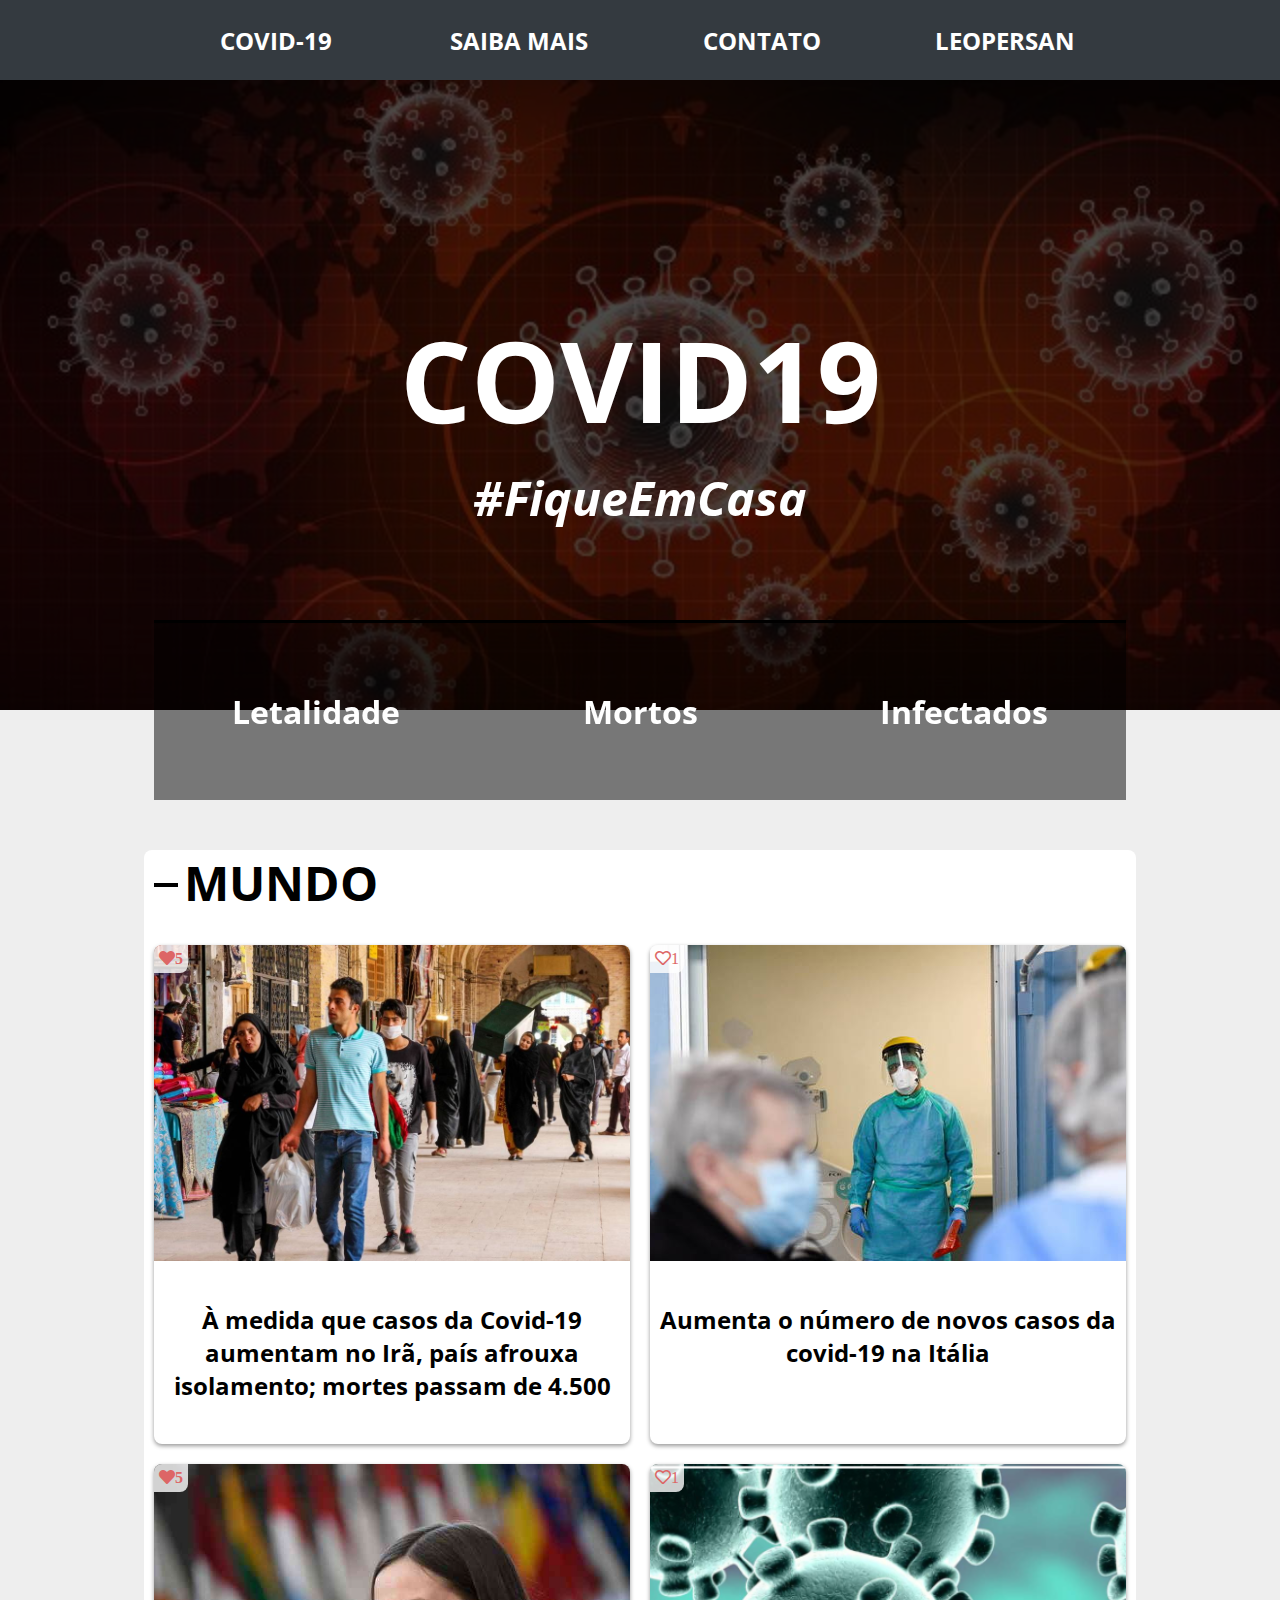
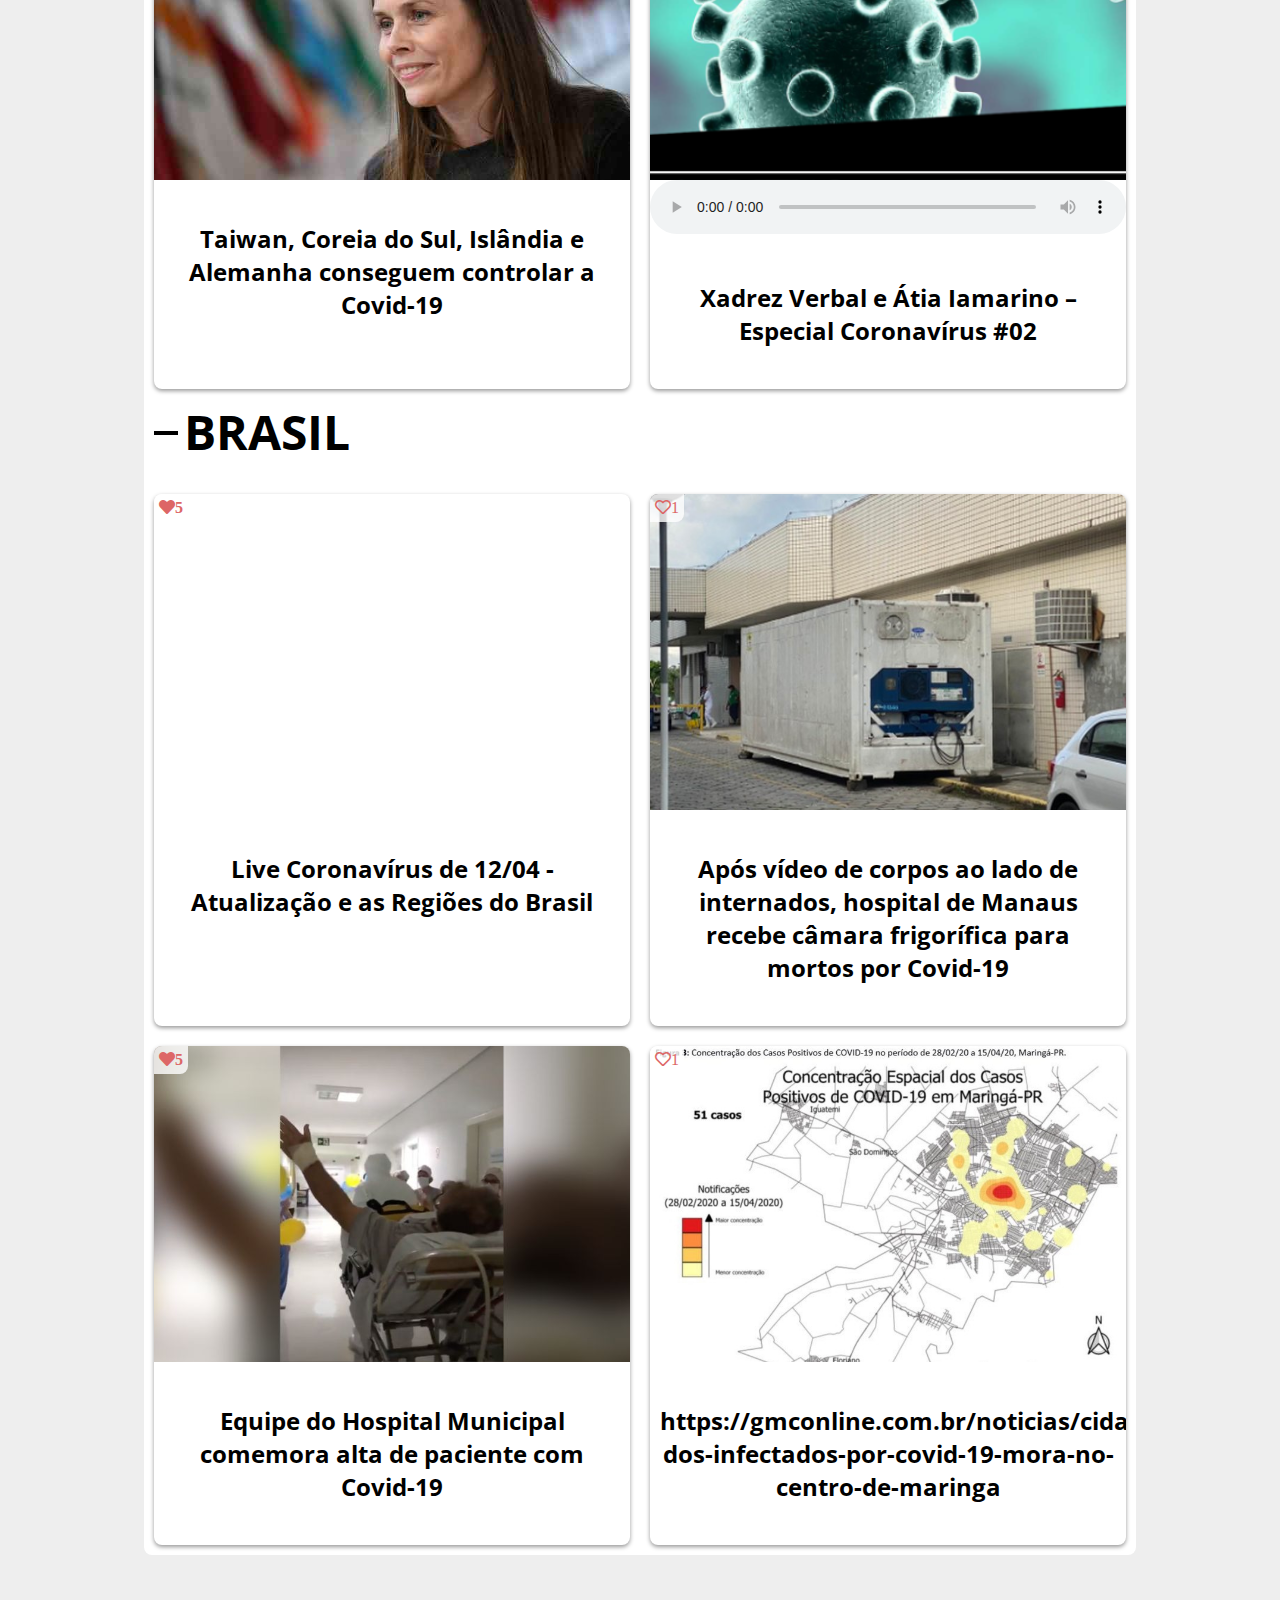
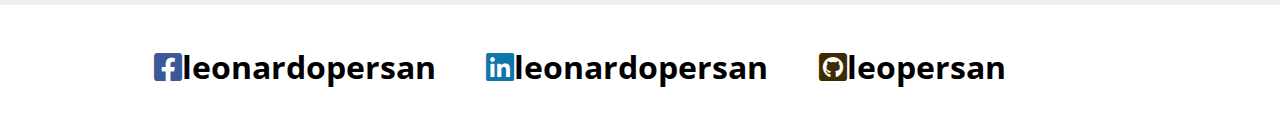
<file: index.html>
<!DOCTYPE html>
<html lang="pt-br">
<head>
    <meta charset="UTF-8">
    <meta name="viewport" content="width=device-width, initial-scale=1.0">
    <title>COVID19</title>
    <link rel="stylesheet" href="styles.css">
    <script src="scripts.js"></script>
</head>
<body>
    <nav>
        <ul class="container">
            <li>
                <a href="index.html">COVID-19</a target="_blank">
            </li>
            <li>
                <a href="more.html">Saiba mais</a target="_blank">
            </li>
            <li>
                <a href="contact.html">Contato</a target="_blank">
            </li>
            <li>
                <a href="https://leopersan.github.io/">LeoPersan</a target="_blank">
            </li>
        </ul>
        <button>
            <i class="fas fa-bars"></i>
        </button>
    </nav>
    <header>
        <div class="blur">
            <div class="container">
                <h1>COVID19</h1>
                <h2>#FiqueEmCasa</h2>
                <div class="data row">
                    <div class="letality row">
                        <span class="number"></span>
                        Letalidade
                    </div>
                    <div class="deceased row">
                        <span class="number"></span>
                        Mortos
                    </div>
                    <div class="infected row">
                        <span class="number"></span>
                        Infectados
                    </div>
                </div>
            </div>
        </div>
    </header>
    <main class="container">
        <div class="world news">
            <a name="world"></a>
            <h3>Mundo</h3>
            <div class="row">
                <div class="new">
                    <div class="shadow">
                        <button>
                            <i class="fas fa-heart">5</i>
                        </button>
                        <a href="https://oglobo.globo.com/mundo/a-medida-que-casos-da-covid-19-aumentam-no-ira-pais-afrouxa-isolamento-mortes-passam-de-4500-24368197" target="_blank">
                            <figure style="background-image: url('img/new1.jpg');"></figure>
                            <h4 class="info">À medida que casos da Covid-19 aumentam no Irã, país afrouxa isolamento; mortes passam de 4.500</h4>
                        </a>
                    </div>
                </div>
                <div class="new">
                    <div class="shadow">
                        <button>
                            <i class="far fa-heart">1</i>
                        </button>
                        <a href="https://noticias.r7.com/saude/aumenta-o-numero-de-novos-casos-da-covid-19-na-italia-16042020" target="_blank">
                            <figure style="background-image: url('img/new2.jpg');"></figure>
                            <h4 class="info">Aumenta o número de novos casos da covid-19 na Itália</h4>
                        </a>
                    </div>
                </div>
                <div class="new">
                    <div class="shadow">
                        <button>
                            <i class="fas fa-heart">5</i>
                        </button>
                        <a href="https://www.correiobraziliense.com.br/app/noticia/mundo/2020/04/17/interna_mundo,845456/taiwan-coreia-do-sul-islandia-e-alemanha-conseguem-controlar-a-covid.shtml" target="_blank">
                            <figure style="background-image: url('img/new3.jpg');"></figure>
                            <h4 class="info">Taiwan, Coreia do Sul, Islândia e Alemanha conseguem controlar a Covid-19</h4>
                        </a>
                    </div>
                </div>
                <div class="new">
                    <div class="shadow">
                        <button>
                            <i class="far fa-heart">1</i>
                        </button>
                        <a href="https://xadrezverbal.com/2020/03/24/xadrez-verbal-e-atila-iamarino-especial-coronavirus-02/" target="_blank">
                            <figure style="background-image: url('img/new4.jpg');"></figure>
                        </a>
                        <audio controls>
                            <source src="https://content.blubrry.com/central3_podcasts___xadrez/Xadrez_Verbal_Especial_Coronavirus_02.mp3" type="audio/mpeg">
                        </audio>
                        <a href="https://xadrezverbal.com/2020/03/24/xadrez-verbal-e-atila-iamarino-especial-coronavirus-02/" target="_blank">
                            <h4 class="info">Xadrez Verbal e Átia Iamarino – Especial Coronavírus #02</h4>
                        </a>
                    </div>
                </div>
            </div>
        </div>
        <div class="brazil news">
            <a name="brazil"></a>
            <h3>Brasil</h3>
            <div class="row">
                <div class="new">
                    <div class="shadow">
                        <button>
                            <i class="fas fa-heart">5</i>
                        </button>
                        <figure>
                            <iframe width="560" height="315" src="https://www.youtube.com/embed/vEwDdXim8bQ" frameborder="0" allow="accelerometer; autoplay; encrypted-media; gyroscope; picture-in-picture" allowfullscreen></iframe>
                        </figure>
                        <a href="https://www.youtube.com/watch?v=vEwDdXim8bQ" target="_blank">
                            <h4 class="info">Live Coronavírus de 12/04 - Atualização e as Regiões do Brasil</h4>
                        </a>
                    </div>
                </div>
                <div class="new">
                    <div class="shadow">
                        <button>
                            <i class="far fa-heart">1</i>
                        </button>
                        <a href="https://g1.globo.com/am/amazonas/noticia/2020/04/17/apos-video-de-corpos-ao-lado-de-internados-hospital-de-manaus-recebe-camara-frigorifica-para-vitimas-de-covid-19.ghtml" target="_blank">
                            <figure style="background-image: url('img/new6.jpg');"></figure>
                            <h4 class="info">Após vídeo de corpos ao lado de internados, hospital de Manaus recebe câmara frigorífica para mortos por Covid-19</h4>
                        </a>
                    </div>
                </div>
                <div class="new">
                    <div class="shadow">
                        <button>
                            <i class="fas fa-heart">5</i>
                        </button>
                        <a href="https://gmconline.com.br/noticias/cidade/equipe-do-hospital-municipal-comemora-alta-de-paciente-com-covid-19" target="_blank">
                            <figure style="background-image: url('img/new7.jpg');"></figure>
                            <h4 class="info">Equipe do Hospital Municipal comemora alta de paciente com Covid-19</h4>
                        </a>
                    </div>
                </div>
                <div class="new">
                    <div class="shadow">
                        <button>
                            <i class="far fa-heart">1</i>
                        </button>
                        <a href="https://gmconline.com.br/noticias/cidade/maioria-dos-infectados-por-covid-19-mora-no-centro-de-maringa" target="_blank">
                            <figure style="background-image: url('img/new8.jpg');"></figure>
                            <h4 class="info">https://gmconline.com.br/noticias/cidade/maioria-dos-infectados-por-covid-19-mora-no-centro-de-maringa</h4>
                        </a>
                    </div>
                </div>
            </div>
        </div>
    </main>
    <footer>
        <a name="footer"></a>
        <div class="container">
            <ul class="row">
                <li>
                    <a href="https://www.facebook.com/leonardopersan" target="_blank">
                        <i class="fab fa-facebook-square"></i>leonardopersan
                    </a>
                </li>
                <li>
                    <a href="https://www.linkedin.com/in/leonardopersan" target="_blank">
                        <i class="fab fa-linkedin"></i>leonardopersan
                    </a>
                </li>
                <li>
                    <a href="https://github.com/leopersan" target="_blank">
                        <i class="fab fa-github-square"></i>leopersan
                    </a>
                </li>
            </ul>
        </div>
    </footer>
</body>
</html>
</file>
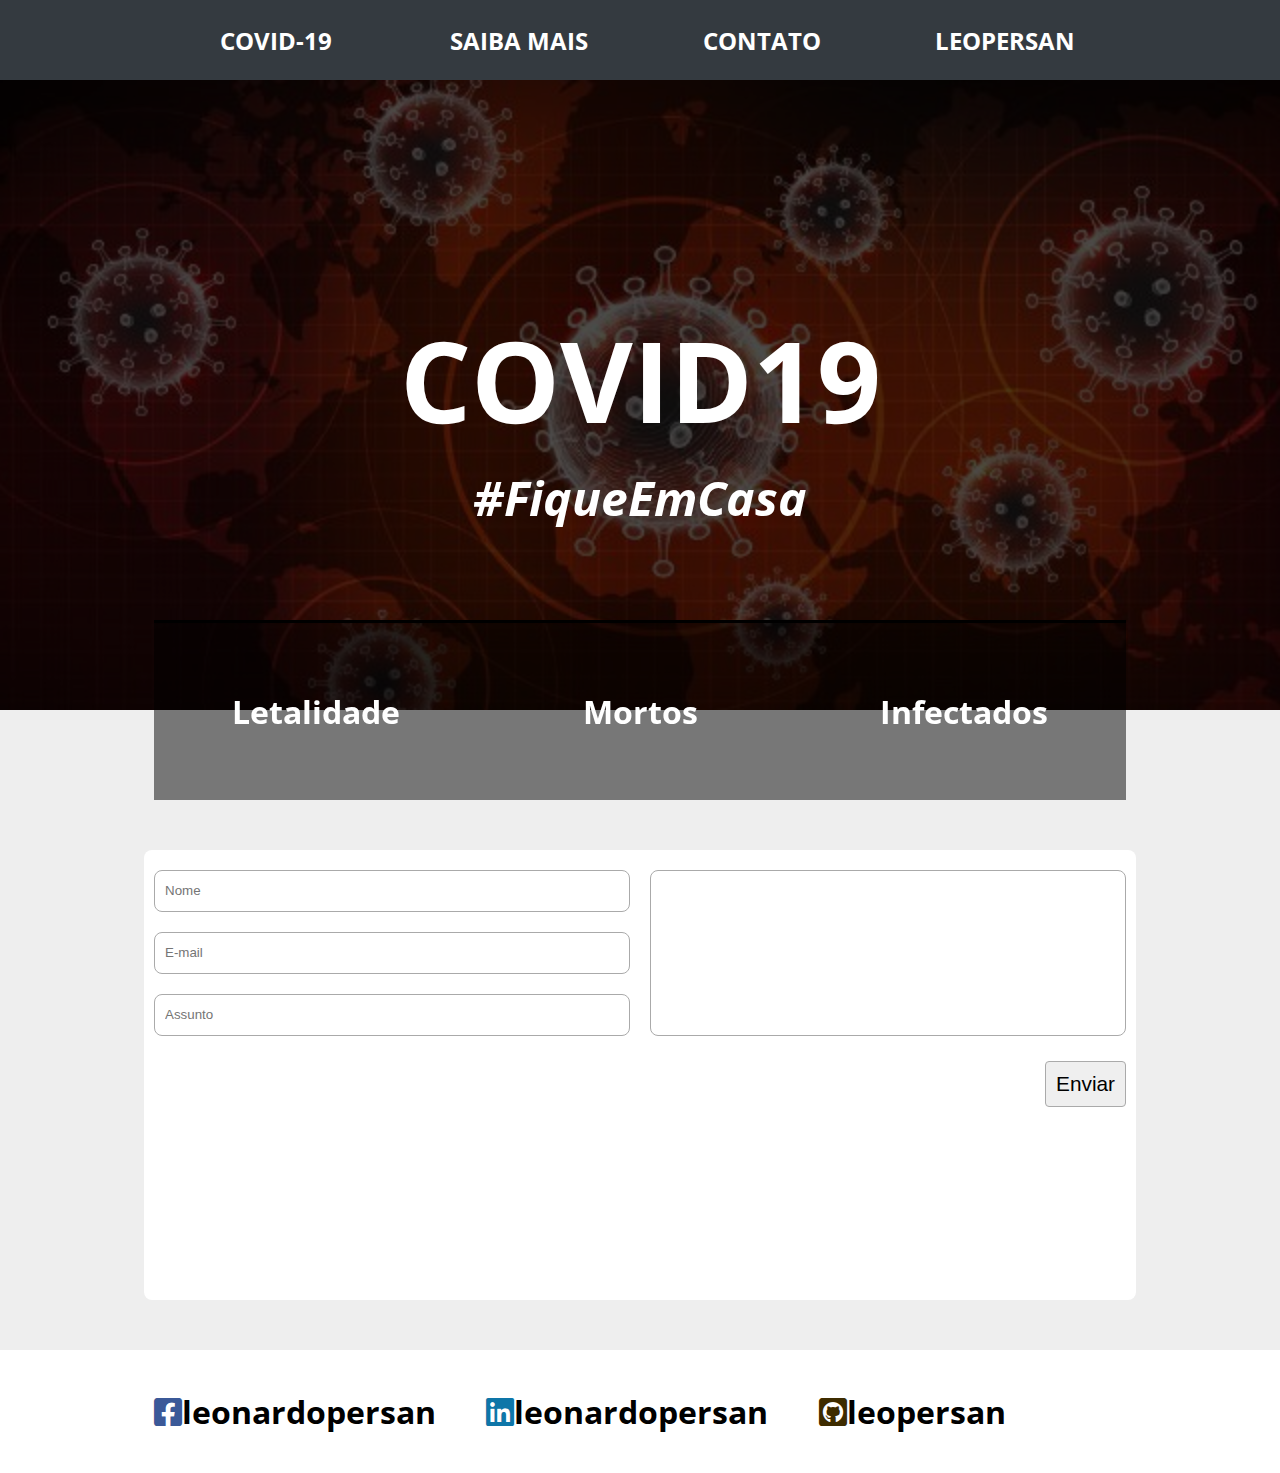
<file: contact.html>
<!DOCTYPE html>
<html lang="pt-br">

<head>
	<meta charset="UTF-8">
	<meta name="viewport" content="width=device-width, initial-scale=1.0">
	<title>COVID19</title>
	<link rel="stylesheet" href="styles.css">
    <script src="scripts.js"></script>
</head>

<body>
	<nav>
		<ul class="container">
			<li>
				<a href="index.html">COVID-19</a target="_blank">
			</li>
			<li>
				<a href="more.html">Saiba mais</a target="_blank">
			</li>
			<li>
				<a href="contact.html">Contato</a target="_blank">
			</li>
			<li>
				<a href="https://leopersan.github.io/">LeoPersan</a target="_blank">
			</li>
		</ul>
		<button>
			<i class="fas fa-bars"></i>
		</button>
	</nav>
	<header>
		<div class="blur">
			<div class="container">
				<h1>COVID19</h1>
				<h2>#FiqueEmCasa</h2>
				<div class="data row">
					<div class="letality row">
						<span class="number"></span>
						Letalidade
					</div>
					<div class="deceased row">
						<span class="number"></span>
						Mortos
					</div>
					<div class="infected row">
						<span class="number"></span>
						Infectados
					</div>
				</div>
			</div>
		</div>
	</header>
	<main class="container">
		<form class="contact" action="mailto:leopso1990@gmail.com" target="_blank">
			<div class="row">
				<div>
					<input type="text" name="name" placeholder="Nome" required>
					<input type="email" name="email" placeholder="E-mail" required>
					<input type="text" name="subject" placeholder="Assunto" required>
				</div>
				<div>
					<textarea name="comment" required></textarea>
				</div>
			</div>
			<button type="submit">Enviar</button>
		</form>
	</main>
	<footer>
		<a name="footer"></a>
		<div class="container">
			<ul class="row">
				<li>
					<a href="https://www.facebook.com/leonardopersan" target="_blank">
						<i class="fab fa-facebook-square"></i>leonardopersan
					</a>
				</li>
				<li>
					<a href="https://www.linkedin.com/in/leonardopersan" target="_blank">
						<i class="fab fa-linkedin"></i>leonardopersan
					</a>
				</li>
				<li>
					<a href="https://github.com/leopersan" target="_blank">
						<i class="fab fa-github-square"></i>leopersan
					</a>
				</li>
			</ul>
		</div>
	</footer>
</body>

</html>
</file>
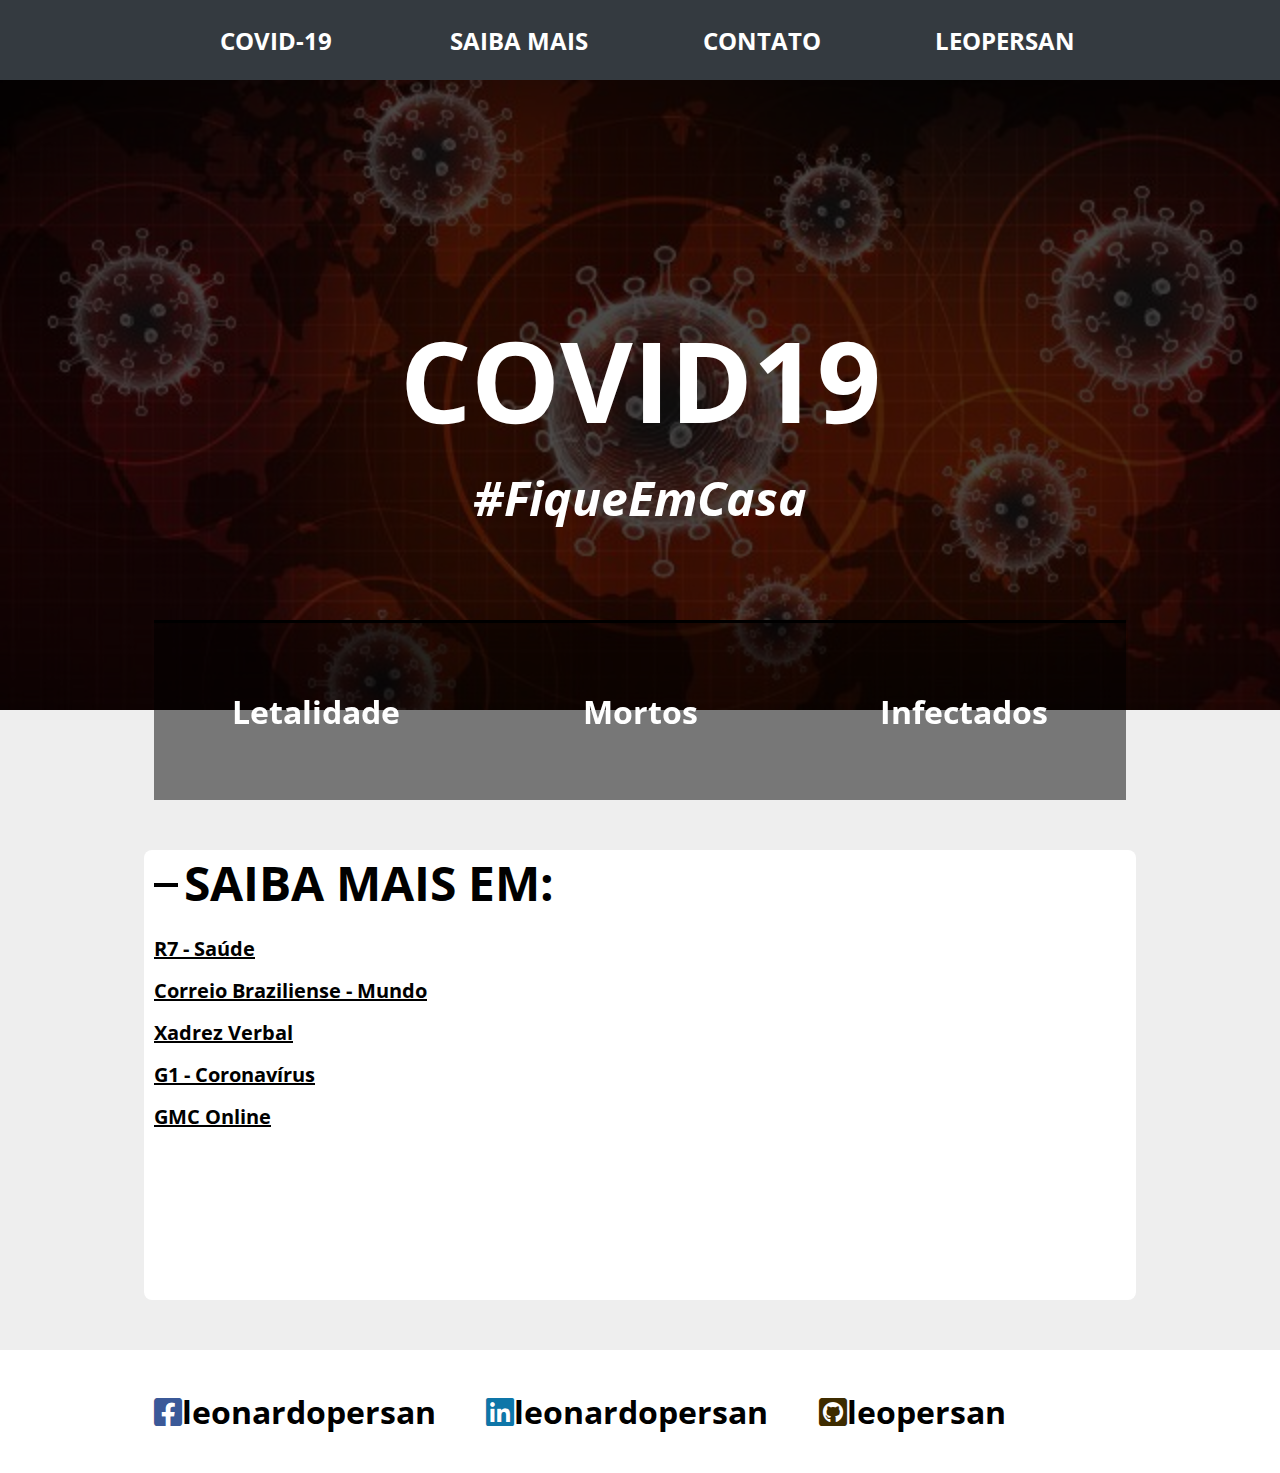
<file: more.html>
<!DOCTYPE html>
<html lang="pt-br">
<head>
    <meta charset="UTF-8">
    <meta name="viewport" content="width=device-width, initial-scale=1.0">
    <title>COVID19</title>
    <link rel="stylesheet" href="styles.css">
    <script src="scripts.js"></script>
</head>
<body>
    <nav>
        <ul class="container">
            <li>
                <a href="index.html">COVID-19</a target="_blank">
            </li>
            <li>
                <a href="more.html">Saiba mais</a target="_blank">
            </li>
            <li>
                <a href="contact.html">Contato</a target="_blank">
            </li>
            <li>
                <a href="https://leopersan.github.io/">LeoPersan</a target="_blank">
            </li>
        </ul>
        <button>
            <i class="fas fa-bars"></i>
        </button>
    </nav>
    <header>
        <div class="blur">
            <div class="container">
                <h1>COVID19</h1>
                <h2>#FiqueEmCasa</h2>
                <div class="data row">
                    <div class="letality row">
                        <span class="number"></span>
                        Letalidade
                    </div>
                    <div class="deceased row">
                        <span class="number"></span>
                        Mortos
                    </div>
                    <div class="infected row">
                        <span class="number"></span>
                        Infectados
                    </div>
                </div>
            </div>
        </div>
    </header>
    <main class="container">
        <h3>Saiba mais em:</h3>
        <ul class="more">
            <li>
                <a href="https://noticias.r7.com/saude">R7 - Saúde</a>
            </li>
            <li>
                <a href="https://www.correiobraziliense.com.br/mundo/">Correio Braziliense - Mundo</a>
            </li>
            <li>
                <a href="https://xadrezverbal.com/">Xadrez Verbal</a>
            </li>
            <li>
                <a href="https://g1.globo.com/bemestar/coronavirus/">G1 - Coronavírus</a>
            </li>
            <li>
                <a href="https://gmconline.com.br/noticias/cidade">GMC Online</a>
            </li>
        </ul>
    </main>
    <footer>
        <a name="footer"></a>
        <div class="container">
            <ul class="row">
                <li>
                    <a href="https://www.facebook.com/leonardopersan" target="_blank">
                        <i class="fab fa-facebook-square"></i>leonardopersan
                    </a>
                </li>
                <li>
                    <a href="https://www.linkedin.com/in/leonardopersan" target="_blank">
                        <i class="fab fa-linkedin"></i>leonardopersan
                    </a>
                </li>
                <li>
                    <a href="https://github.com/leopersan" target="_blank">
                        <i class="fab fa-github-square"></i>leopersan
                    </a>
                </li>
            </ul>
        </div>
    </footer>
</body>
</html>
</file>
<file: styles.css>
@import url('https://cdnjs.cloudflare.com/ajax/libs/font-awesome/5.13.0/css/all.min.css');
@import url('https://fonts.googleapis.com/css2?family=Open+Sans:ital,wght@0,400;0,700;1,400;1,700&display=swap');

* {
    box-sizing: border-box;
}

html {
    scroll-behavior: smooth;
}

body {
    font-family: 'Open Sans', sans-serif;
    margin: 0;
    padding: 0;
    padding-top: 80px;
    background-color: #eeeeee;
}

a {
    color: black;
    text-decoration: none;
}

a[name] {
    position: relative;
    top:-80px;
}

img, audio, input, textarea, select {
    width: 100%;
}

figure {
    margin: 0;
    height: 0;
    overflow: hidden;
    padding-bottom: 66.4%;
    background-position: center;
    background-size: cover;
    text-align: center;
}

button {
    cursor: pointer;
}

ul {
    list-style: none;
    padding: 0;
}

.fa-heart {
    color: #DD6666;
}

.fa-facebook-square {
    color: #3b5998;
}

.fa-github-square {
    color: #3E2C00;
}

.fa-linkedin {
    color: #0e76a8;
}

.container {
    margin: 0 auto;
    padding: 0 10px;
    max-width: 992px;
}

.row {
    display: flex;
    flex-wrap: wrap;
    align-items: stretch;
    justify-content: space-between;
    margin: 0 -10px;
}

.row > * {
    padding: 10px;
}

nav {
    min-height: 80px;
    position: fixed;
    z-index: 2;
    background-color: #343a40;
    width: 100%;
    top: 0;
    display: flex;
    text-transform: uppercase;
    font-weight: bold;
    font-size: 1.5em;
}

nav button {
    position: absolute;
    right: 10px;
    top: 17px;
    font-size: 1.2em;
    border: 1px solid #ffffff;
    color: #ffffff;
    background-color: #343a40;
}

nav ul {
    flex: 1;
    display: flex;
    align-items: stretch;
    flex-direction: column;
    overflow: hidden;
    height: 0;
    transition: height 0.3s;
}

nav ul li {
    flex: 1;
    display: flex;
    align-items: stretch;
    justify-content: center;
    margin: 0 10px;
    color: #ffffff;
}

nav ul li a {
    flex: 1;
    display: flex;
    align-items: center;
    justify-content: center;
    color: #ffffff;
}

@media screen and  (min-width: 992px) {
    nav button {
        display: none;
    }
    nav ul {
        height: auto;
        flex-direction: row;
    }
}

header {
    height: 70vh;
    margin-bottom: calc(10vh + 50px);
    text-align: center;
    background-image: url('img/banner.jpg');
    background-size: cover;
    background-attachment: fixed;
    background-position: center;
    color: #ffffff;
}

header .blur{
    backdrop-filter: brightness(30%);
    height: 100%;
}

header .container {
    display: flex;
    height: 100%;
    flex-direction: column;
    justify-content: flex-end;
}

header .container h1 {
    font-size: 7em;
    margin: 0.5vh 0;
}

header .container h2 {
    font-size: 3em;
    margin: 0.5vh 0 10vh;
    font-style: italic;
}

header .container .data {
    margin: 0 0 -10vh 0;
    height: 20vh;
    border-top: 3px solid #000000;
    align-items: stretch;
    font-size: 2em;
    font-weight: bold;
    background-color: rgba(0, 0, 0, 0.5);
    min-height: 154px;
}

header .container .data div {
    flex: 1;
    flex-direction: column;
    align-items: center;
    justify-content: center;
}

header .container .data div span{
    font-size: 2em;
    padding: 0;
}

main {
    min-height: 50vh;
    background-color: #ffffff;
    padding: 10px;
    border-radius: 8px;
}

main h3 {
    text-transform: uppercase;
    font-size: 3em;
    font-weight: bold;
    position: relative;
    padding-left: 30px;
    margin: 0 0 20px 0;
}

main h3::before {
    content: '';
    display: block;
    width: 20px;
    height: 0;
    font-size: 0;
    border: 2px solid #000000;
    position: absolute;
    top: 50%;
    margin-left: -30px;
}

main .new {
    width: 100%;
}

main .new .shadow {
    border-radius: 8px;
    overflow: hidden;
    position: relative;
    box-shadow: 0 2px 4px #999999;
    height: 100%;
}

main .new .shadow figure {
    transition: filter 0.2s;
}

main .new:hover .shadow figure {
    filter: brightness(70%);
}

main .new .shadow .info {
    padding: 10px;
    font-size: 1.5em;
    text-align: center;
}

main .new .shadow button {
    padding: 5px;
    position: absolute;
    background: rgba(255,255,255, 0.8);
    border: none;
    font-size: 1em;
    border-radius: 0 0 8px 0;
    z-index: 1;
}

@media screen and (min-width: 768px) {
    main .new {
        width: 50%;
    }
}

footer {
    margin-top: 50px;
    background-color: #ffffff;
    font-size: 2em;
    font-weight: bold;
    padding: 30px 0;
}

footer ul li {
    width: 100%;
}

@media screen and (min-width: 914px) {
    footer ul li {
        width: 33%;
    }
}

.contact .row div {
    flex:1;
}

.contact input {
    line-height: 3em;
    padding: 0 10px;
    border-radius: 8px;
    border: 1px solid #aaaaaa;
    margin: 10px 0;
}

.contact textarea {
    line-height: 1em;
    padding: 10px;
    border-radius: 8px;
    border: 1px solid #aaaaaa;
    margin: 10px 0;
    height: calc(9em + 46px);
    resize: none;
}

.contact [type=submit] {
    float: right;
    padding: 10px;
    border-radius: 4px;
    border: 1px solid #aaaaaa;
    font-size: 1.3em;
}

.more li {
    margin: 15px 0;
    font-size: 20px;
    font-weight: bold;
    text-decoration: underline;
}
</file>
